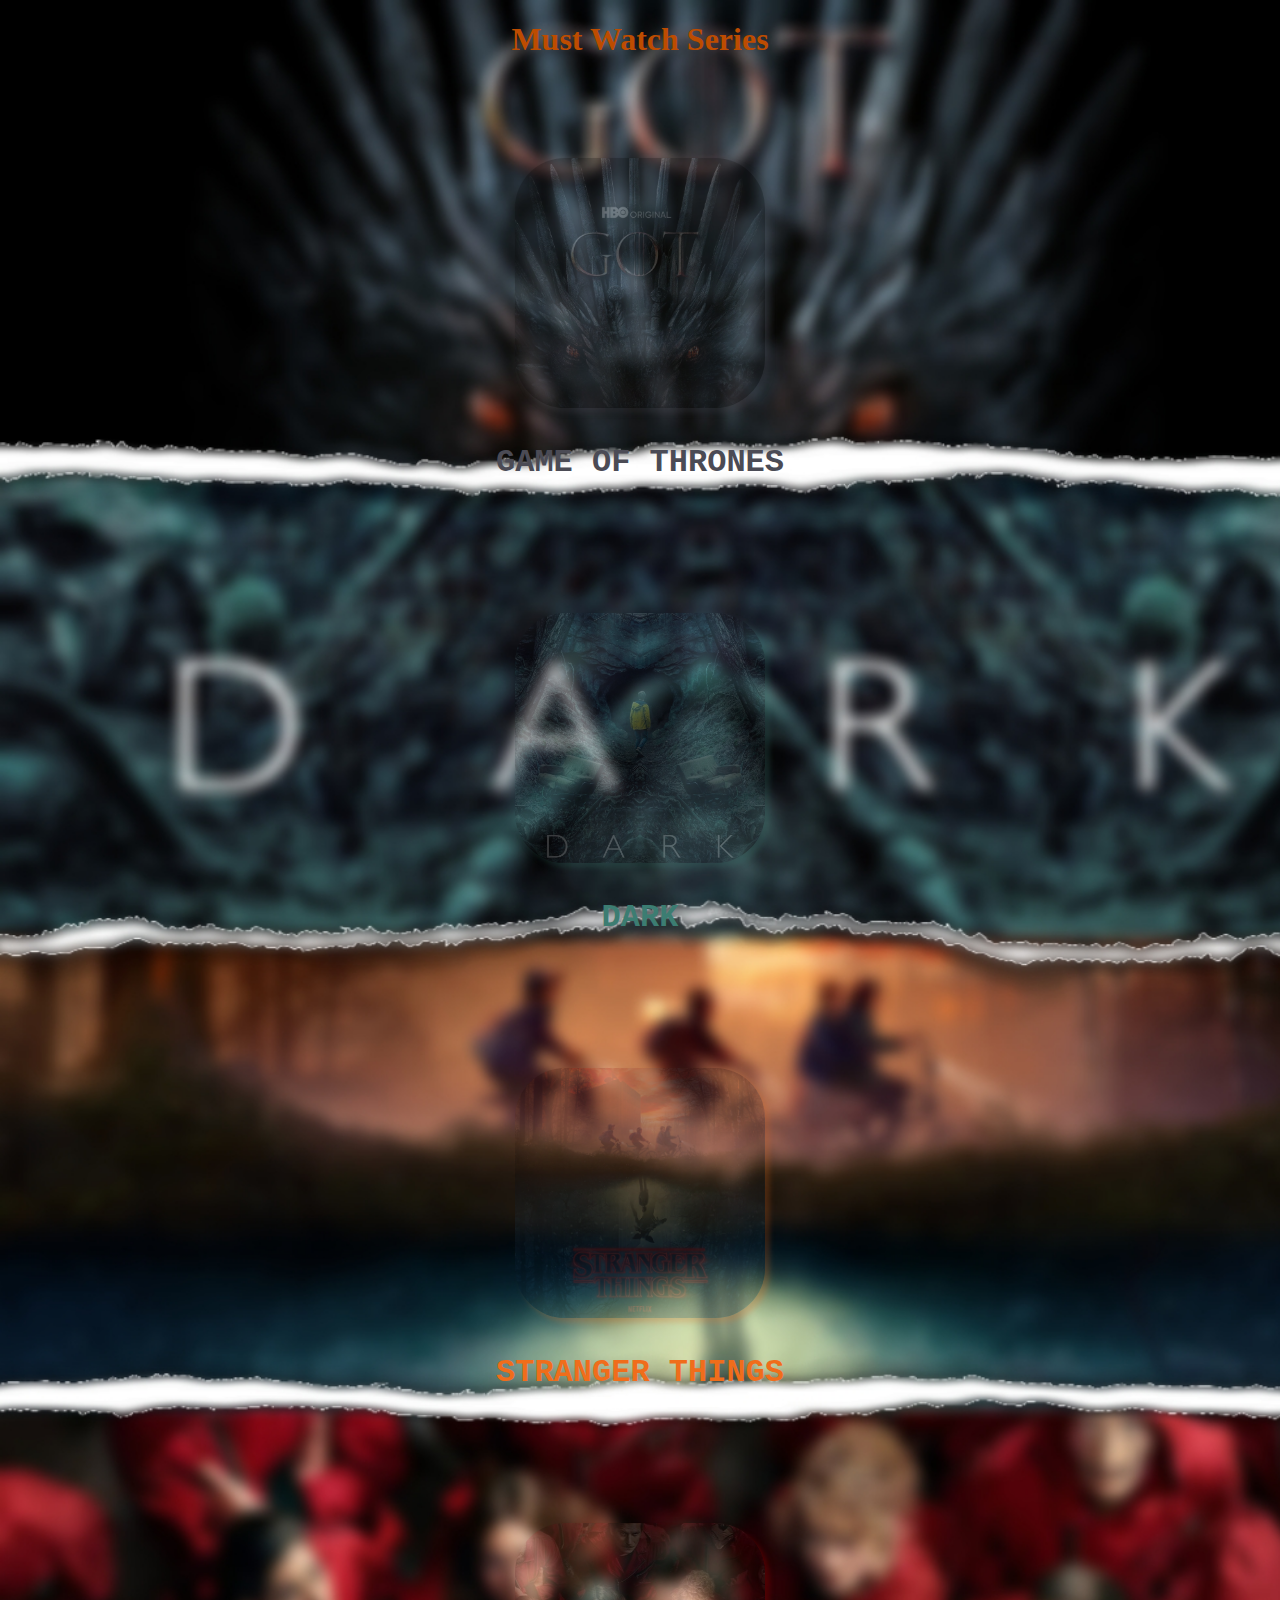
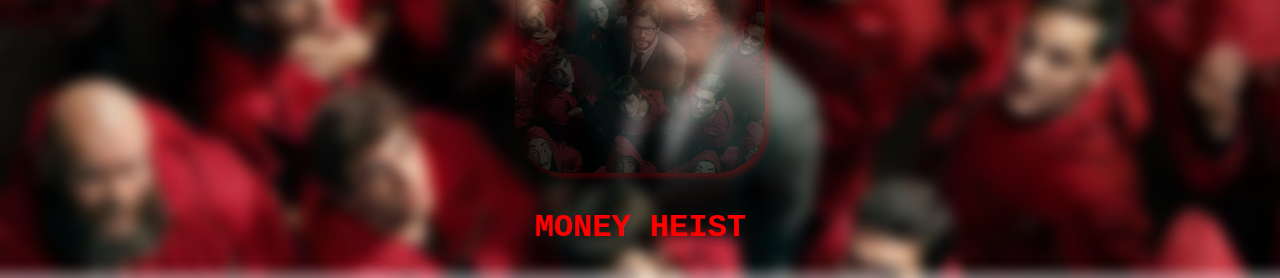
<file: index.html>
<!DOCTYPE html>
<html lang="en">
<head>
<meta charset="UTF-8">
<meta name="viewport" content="width=device-width,
initial-scale=1.0">
<title>Main Page</title>
<link rel="stylesheet" href="./style.css">
</head>
<body>
<center><h1>Must Watch Series</h1></center>
<div class="main">
<div class="div1">
<a href="./story1.html"><center><img src="./got_16-1683938772588.jpg" class="img1"
alt=""></center></a>
<h3>GAME OF THRONES</h3>
</div>
<div class="div2">
<a href="./story2.html"><center><img src="./DARK.jpg" class="img2"
alt=""></center></a>
<h3>DARK</h3>
</div>
<div class="div3">
<a href="./story3.html"><center><img src="./STRANGER THINGS.jpg" class="img3"
alt=""></center></a>
<h3>STRANGER THINGS</h3>
</div>
<div class="div4">
<a href="./story4.html"><center><img src="./MONEY HEIST.jpeg" class="img4"
alt=""></center></a>
<h3>MONEY HEIST</h3>
</div>
</div>
</body>
</html>
</file>
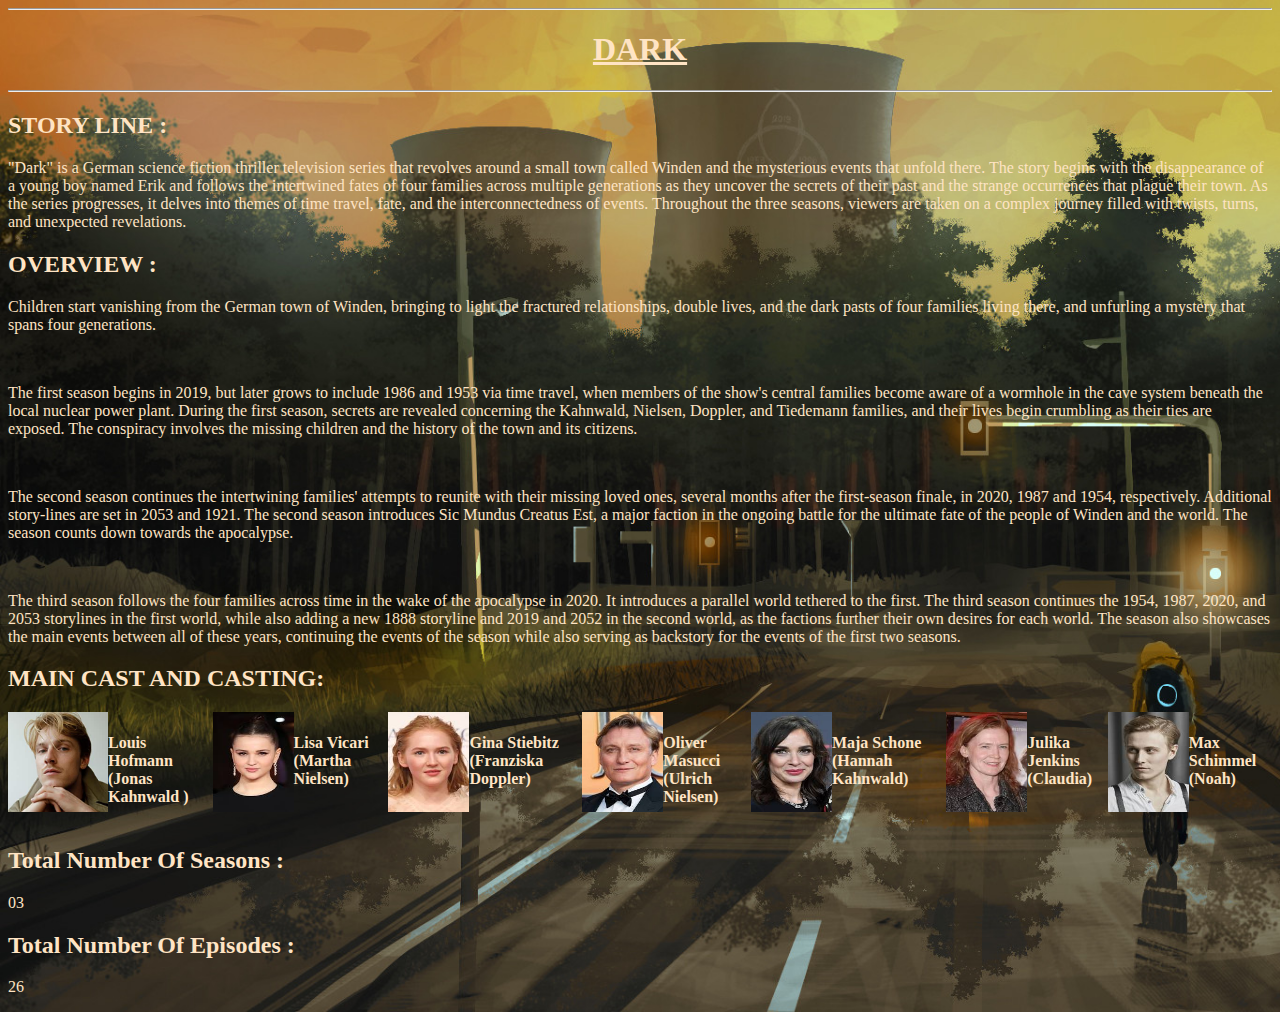
<file: story2.html>
<!DOCTYPE html>
<html lang="en">
<head>
    <meta charset="UTF-8">
    <meta name="viewport" content="width=device-width, initial-scale=1.0">
    <title>DARK</title>
    <link rel="stylesheet" href="./style2.css">
</head>
<body>
    <hr>
    <h1>
       <center><strong><u>DARK</u></strong></center>
    </h1>
    <hr>
    <b><h2>STORY LINE :</h2></b>
    <p>
        "Dark" is a German science fiction thriller television series that revolves around a small town called Winden and the mysterious events that unfold there. The story begins with the disappearance of a young boy named Erik and follows the intertwined fates of four families across multiple generations as they uncover the secrets of their past and the strange occurrences that plague their town. As the series progresses, it delves into themes of time travel, fate, and the interconnectedness of events. Throughout the three seasons, viewers are taken on a complex journey filled with twists, turns, and unexpected revelations.
    </p>
    <h2>OVERVIEW :</h2>
    <p>
        Children start vanishing from the German town of Winden, bringing to light the fractured relationships, double lives, and the dark pasts of four families living there, and unfurling a mystery that spans four generations.</p><br>

        <p> The first season begins in 2019, but later grows to include 1986 and 1953 via time travel, when members of the show's central families become aware of a wormhole in the cave system beneath the local nuclear power plant. During the first season, secrets are revealed concerning the Kahnwald, Nielsen, Doppler, and Tiedemann families, and their lives begin crumbling as their ties are exposed. The conspiracy involves the missing children and the history of the town and its citizens.</p><br>
        
        <p> The second season continues the intertwining families' attempts to reunite with their missing loved ones, several months after the first-season finale, in 2020, 1987 and 1954, respectively. Additional story-lines are set in 2053 and 1921. The second season introduces Sic Mundus Creatus Est, a major faction in the ongoing battle for the ultimate fate of the people of Winden and the world. The season counts down towards the apocalypse.</p><br>
        
        <p> The third season follows the four families across time in the wake of the apocalypse in 2020. It introduces a parallel world tethered to the first. The third season continues the 1954, 1987, 2020, and 2053 storylines in the first world, while also adding a new 1888 storyline and 2019 and 2052 in the second world, as the factions further their own desires for each world. The season also showcases the main events between all of these years, continuing the events of the season while also serving as backstory for the events of the first two seasons.
    </p>
    <h2>MAIN CAST AND CASTING:</h2>
    <div class="main">
        <img src="./Louis Hofmann.jpg" height="100px" width="100px"
            alt="">
            <h4>Louis Hofmann<br>(Jonas Kahnwald )</h4>
        <img src="./Lisa Vicari (Martha Nielsen).jpeg" height="100px" width="100px"
            alt="">
            <h4>Lisa Vicari <br>(Martha Nielsen)</h4>
        <img src="./Gina Stiebitz (Franziska Doppler).jpeg" height="100px" width="100px"
            alt="">
            <h4>Gina Stiebitz <br>(Franziska Doppler)</h4>
        <img src="./Oliver Masucci (Ulrich Nielsen).jpeg" height="100px" width="100px"
            alt="">
            <h4>Oliver Masucci <br>(Ulrich Nielsen)</h4>
        <img src="./Maja Schone (Hannah Kahnwald).jpeg" height="100px" width="100px"
            alt="">
            <h4>Maja Schone <br>(Hannah Kahnwald)</h4>
        <img src="./Julika Jenkins (Claudia).jpeg" height="100px" width="100px"
            alt="">
            <h4>Julika Jenkins<br>(Claudia)</h4>
        <img src="./Max Schimmel (Noah).jpeg" height="100px" width="100px"
            alt="">
            <h4>Max Schimmel<br>(Noah)</h4>
        </div>
        <P><h2>
            <B>Total Number Of Seasons : </B> </h2>03
        </P>
        <P><h2>
            <B>Total Number Of Episodes : </B> </h2>26
        </P>
</body>
</html>
</file>
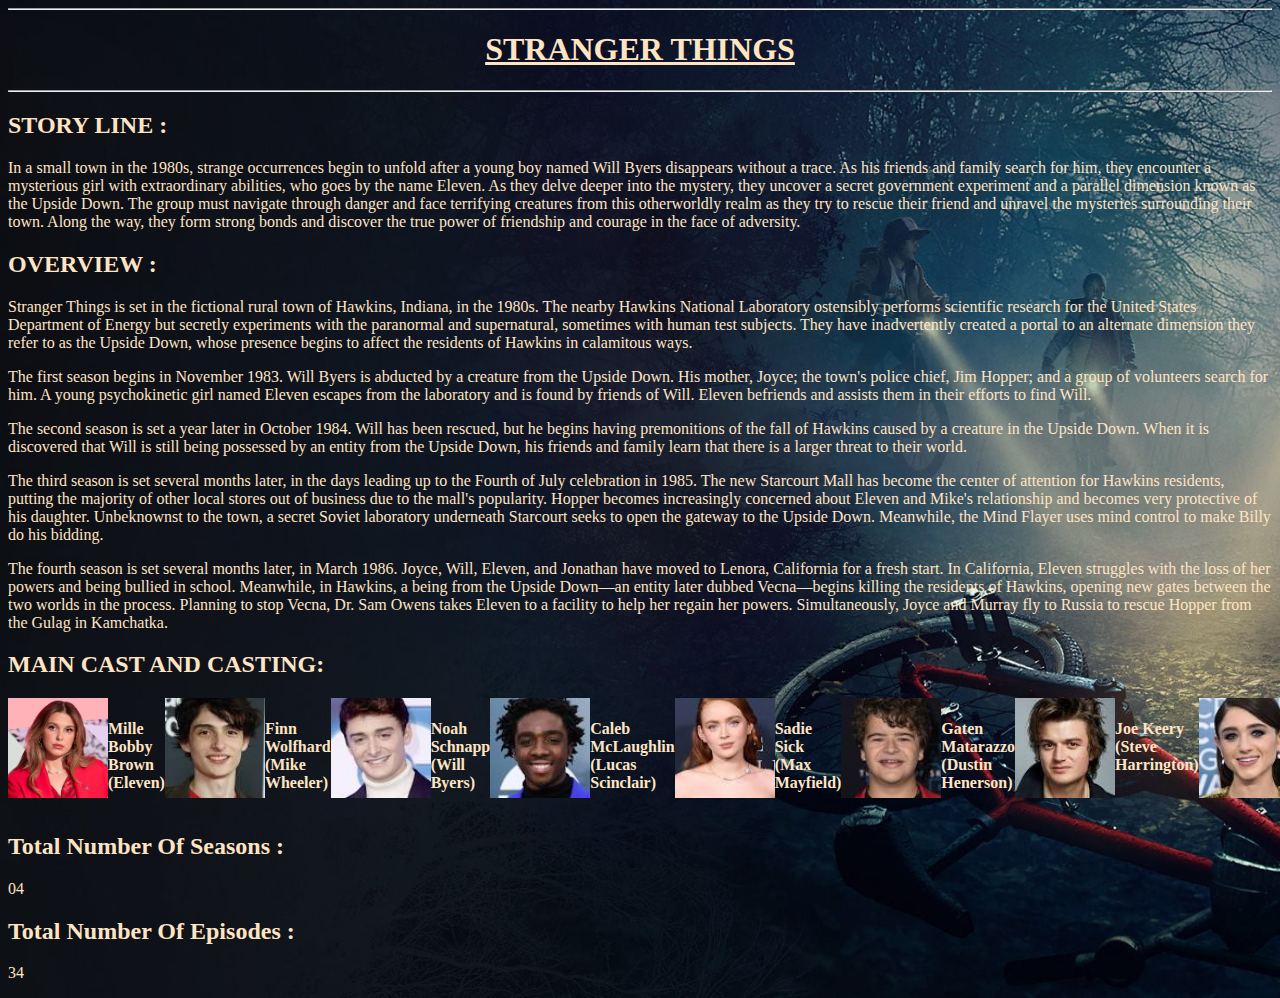
<file: story3.html>
<!DOCTYPE html>
<html lang="en">
<head>
    <meta charset="UTF-8">
    <meta name="viewport" content="width=device-width, initial-scale=1.0">
    <title>STRANGER THINGS</title>
    <link rel="stylesheet" href="./style3.css">
</head>
<body>
    <hr>
    <h1>
       <center><strong><u>STRANGER THINGS</u></strong></center>
    </h1>
    <hr><b><h2>STORY LINE :</h2></b>
    <p>In a small town in the 1980s, strange occurrences begin to unfold after a young boy named Will Byers disappears without a trace. As his friends and family search for him, they encounter a mysterious girl with extraordinary abilities, who goes by the name Eleven. As they delve deeper into the mystery, they uncover a secret government experiment and a parallel dimension known as the Upside Down. The group must navigate through danger and face terrifying creatures from this otherworldly realm as they try to rescue their friend and unravel the mysteries surrounding their town. Along the way, they form strong bonds and discover the true power of friendship and courage in the face of adversity.</p>
    <h2>OVERVIEW :</h2>
    <p>Stranger Things is set in the fictional rural town of Hawkins, Indiana, in the 1980s. The nearby Hawkins National Laboratory ostensibly performs scientific research for the United States Department of Energy but secretly experiments with the paranormal and supernatural, sometimes with human test subjects. They have inadvertently created a portal to an alternate dimension they refer to as the Upside Down, whose presence begins to affect the residents of Hawkins in calamitous ways.</p>

    <p>The first season begins in November 1983. Will Byers is abducted by a creature from the Upside Down. His mother, Joyce; the town's police chief, Jim Hopper; and a group of volunteers search for him. A young psychokinetic girl named Eleven escapes from the laboratory and is found by friends of Will. Eleven befriends and assists them in their efforts to find Will.</p>
        
    <p>The second season is set a year later in October 1984. Will has been rescued, but he begins having premonitions of the fall of Hawkins caused by a creature in the Upside Down. When it is discovered that Will is still being possessed by an entity from the Upside Down, his friends and family learn that there is a larger threat to their world.</p>
        
    <p>The third season is set several months later, in the days leading up to the Fourth of July celebration in 1985. The new Starcourt Mall has become the center of attention for Hawkins residents, putting the majority of other local stores out of business due to the mall's popularity. Hopper becomes increasingly concerned about Eleven and Mike's relationship and becomes very protective of his daughter. Unbeknownst to the town, a secret Soviet laboratory underneath Starcourt seeks to open the gateway to the Upside Down. Meanwhile, the Mind Flayer uses mind control to make Billy do his bidding.</p>
        
    <p>The fourth season is set several months later, in March 1986. Joyce, Will, Eleven, and Jonathan have moved to Lenora, California for a fresh start. In California, Eleven struggles with the loss of her powers and being bullied in school. Meanwhile, in Hawkins, a being from the Upside Down—an entity later dubbed Vecna—begins killing the residents of Hawkins, opening new gates between the two worlds in the process. Planning to stop Vecna, Dr. Sam Owens takes Eleven to a facility to help her regain her powers. Simultaneously, Joyce and Murray fly to Russia to rescue Hopper from the Gulag in Kamchatka.</p>
    <h2>MAIN CAST AND CASTING:</h2>
    <div class="main">
    <img src="./Millie Bobby Brown (Eleven).jpeg" height="100px" width="100px"
        alt="">
        <h4>Mille Bobby Brown<br>(Eleven)</h4>
    <img src="./Finn Wolfhard (Mike Wheeler).jpeg" height="100px" width="100px"
        alt="">
        <h4>Finn Wolfhard <br>(Mike Wheeler)</h4>
    <img src="./Noah Schnapp (Will Byers).jpeg" height="100px" width="100px"
        alt="">
        <h4>Noah Schnapp <br>(Will Byers)</h4>
    <img src="./Caleb McLaughlin (Lucas Scinclair).jpeg" height="100px" width="100px"
        alt="">
        <h4>Caleb McLaughlin <br>(Lucas Scinclair)</h4>
    <img src="./Sadie Sick (Max Mayfield).jpeg" height="100px" width="100px"
        alt="">
        <h4>Sadie Sick<br>(Max Mayfield)</h4>
    <img src="./Gaten Matarazzo (Dustin Henerson).jpeg" height="100px" width="100px"
        alt="">
        <h4>Gaten Matarazzo <br>(Dustin Henerson)</h4>
    <img src="./Joe Keery (Steve Harrington).jpeg" height="100px" width="100px"
        alt="">
        <h4>Joe Keery <br>(Steve Harrington)</h4>
        <img src="./Natalia Dyer (Nancy Wheeler).jpeg" height="100px" width="100px"
        alt="">
        <h4>Natalia Dyer<br>(Nancy Wheeler)</h4>
    <img src="./Gabriella Pizzolo (Suzie).jpeg" height="100px" width="100px"
        alt="">
        <h4>Gabriella Pizzolo <br>(Suzie)</h4>
    </div>
    <P><h2>
        <B>Total Number Of Seasons : </B> </h2>04
    </P>
    <P><h2>
        <B>Total Number Of Episodes : </B> </h2>34
    </P>
</body>
</html>
</file>
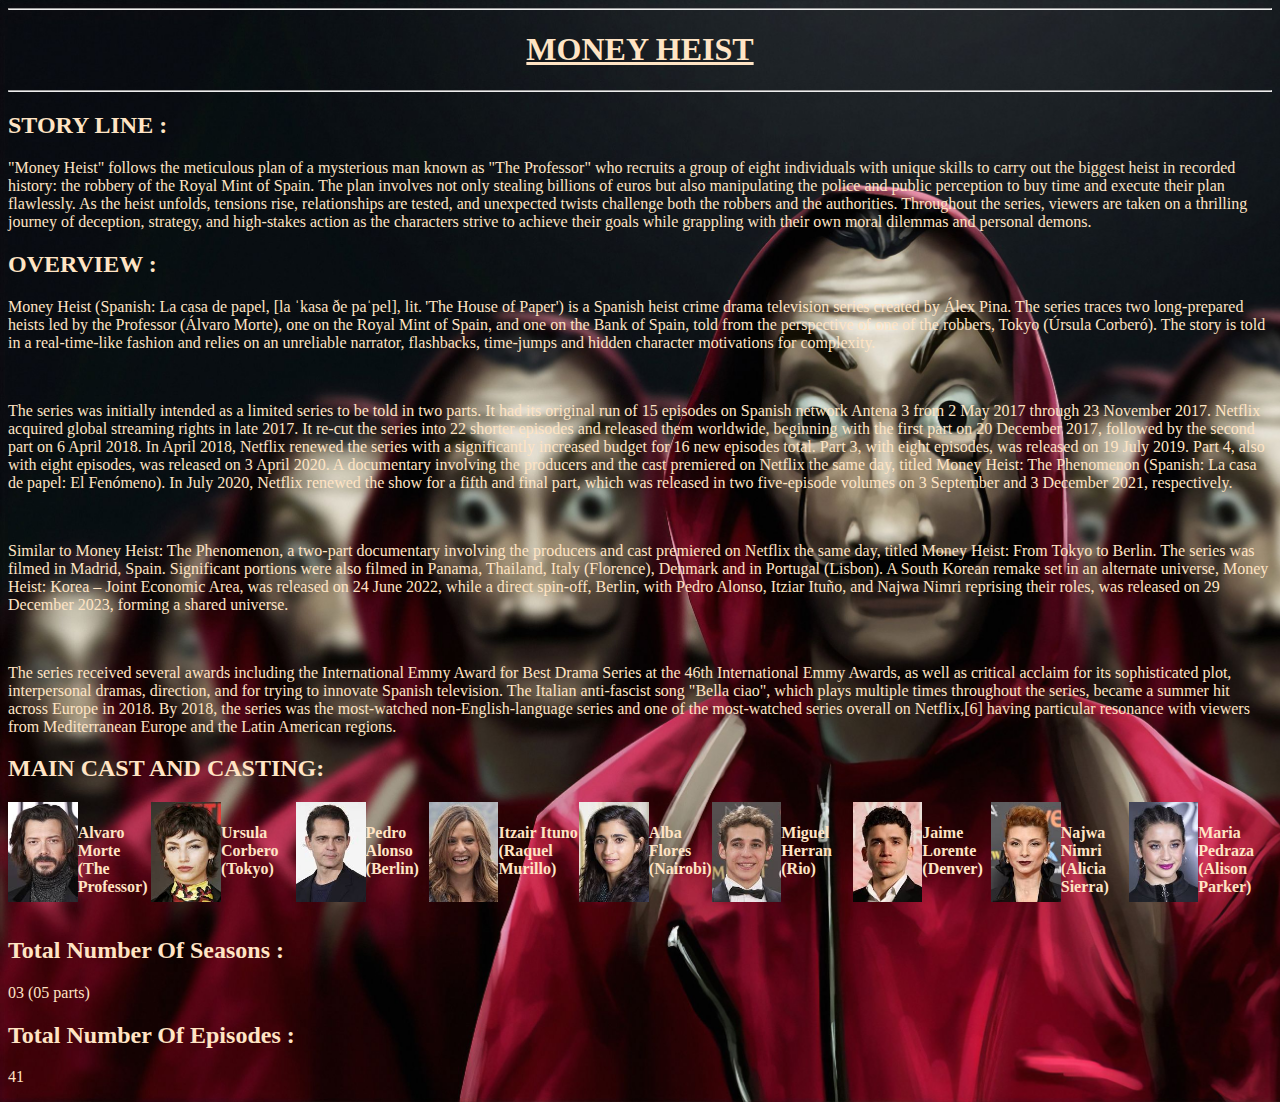
<file: story4.html>
<!DOCTYPE html>
<html lang="en">
<head>
    <meta charset="UTF-8">
    <meta name="viewport" content="width=device-width, initial-scale=1.0">
    <title>MONEY HEIST</title>
    <link rel="stylesheet" href="./style4.css">
</head>
<body>
    <hr>
    <h1>
       <center><strong><u>MONEY HEIST</u></strong></center>
    </h1>
    <hr>
    <b><h2>STORY LINE :</h2></b>
    <p>
        "Money Heist" follows the meticulous plan of a mysterious man known as "The Professor" who recruits a group of eight individuals with unique skills to carry out the biggest heist in recorded history: the robbery of the Royal Mint of Spain. The plan involves not only stealing billions of euros but also manipulating the police and public perception to buy time and execute their plan flawlessly. As the heist unfolds, tensions rise, relationships are tested, and unexpected twists challenge both the robbers and the authorities. Throughout the series, viewers are taken on a thrilling journey of deception, strategy, and high-stakes action as the characters strive to achieve their goals while grappling with their own moral dilemmas and personal demons.
    </p>
    <h2>OVERVIEW :</h2>
    <p>
    Money Heist (Spanish: La casa de papel, [la ˈkasa ðe paˈpel], lit. 'The House of Paper') is a Spanish heist crime drama television series created by Álex Pina. The series traces two long-prepared heists led by the Professor (Álvaro Morte), one on the Royal Mint of Spain, and one on the Bank of Spain, told from the perspective of one of the robbers, Tokyo (Úrsula Corberó). The story is told in a real-time-like fashion and relies on an unreliable narrator, flashbacks, time-jumps and hidden character motivations for complexity.</p><br>

    <p>The series was initially intended as a limited series to be told in two parts. It had its original run of 15 episodes on Spanish network Antena 3 from 2 May 2017 through 23 November 2017. Netflix acquired global streaming rights in late 2017. It re-cut the series into 22 shorter episodes and released them worldwide, beginning with the first part on 20 December 2017, followed by the second part on 6 April 2018. In April 2018, Netflix renewed the series with a significantly increased budget for 16 new episodes total. Part 3, with eight episodes, was released on 19 July 2019. Part 4, also with eight episodes, was released on 3 April 2020. A documentary involving the producers and the cast premiered on Netflix the same day, titled Money Heist: The Phenomenon (Spanish: La casa de papel: El Fenómeno). In July 2020, Netflix renewed the show for a fifth and final part, which was released in two five-episode volumes on 3 September and 3 December 2021, respectively.</p><br>

    <p>Similar to Money Heist: The Phenomenon, a two-part documentary involving the producers and cast premiered on Netflix the same day, titled Money Heist: From Tokyo to Berlin. The series was filmed in Madrid, Spain. Significant portions were also filmed in Panama, Thailand, Italy (Florence), Denmark and in Portugal (Lisbon). A South Korean remake set in an alternate universe, Money Heist: Korea – Joint Economic Area, was released on 24 June 2022, while a direct spin-off, Berlin, with Pedro Alonso, Itziar Ituño, and Najwa Nimri reprising their roles, was released on 29 December 2023, forming a shared universe.</p><br>

    <p>The series received several awards including the International Emmy Award for Best Drama Series at the 46th International Emmy Awards, as well as critical acclaim for its sophisticated plot, interpersonal dramas, direction, and for trying to innovate Spanish television. The Italian anti-fascist song "Bella ciao", which plays multiple times throughout the series, became a summer hit across Europe in 2018. By 2018, the series was the most-watched non-English-language series and one of the most-watched series overall on Netflix,[6] having particular resonance with viewers from Mediterranean Europe and the Latin American regions.
    </p>
    <h2>MAIN CAST AND CASTING:</h2>
    <div class="main">
    <img src="./Alvaro Morte (the Professor).jpeg" height="100px" width="100px"
        alt="">
        <h4>Alvaro Morte<br>(The Professor)</h4>
    <img src="./Ursula Corbero (Tokyo).jpeg" height="100px" width="100px"
        alt="">
        <h4>Ursula Corbero <br>(Tokyo)</h4>
    <img src="./Pedro Alonso (Berlin).jpeg" height="100px" width="100px"
        alt="">
        <h4>Pedro Alonso <br>(Berlin)</h4>
    <img src="./Itzair Ituno (Raquel Murillo).jpeg" height="100px" width="100px"
        alt="">
        <h4>Itzair Ituno <br>(Raquel Murillo)</h4>
    <img src="./Alba Flores (Nairobi).jpeg" height="100px" width="100px"
        alt="">
        <h4>Alba Flores<br>(Nairobi)</h4>
    <img src="./Miguel Herran (Rio).jpeg" height="100px" width="100px"
        alt="">
        <h4>Miguel Herran<br>(Rio)</h4>
    <img src="./Jaime Lorente (Denver).jpeg" height="100px" width="100px"
        alt="">
        <h4>Jaime Lorente <br>(Denver)</h4>
        <img src="./Najwa Nimri (Alicia Sierra).jpeg" height="100px" width="100px"
        alt="">
        <h4>Najwa Nimri<br>(Alicia Sierra)</h4>
    <img src="./Maria Pedraza (Alison Parker).jpeg" height="100px" width="100px"
        alt="">
        <h4>Maria Pedraza <br>(Alison Parker)</h4>
    </div>
    <P><h2>
        <B>Total Number Of Seasons : </B> </h2>03 (05 parts)
    </P>
    <P><h2>
        <B>Total Number Of Episodes : </B> </h2>41
    </P>
</body>
</html>
</file>
<file: style.css>
body{
    background: url("./portraite\ new.jpg");
    background-repeat: no-repeat;
    background-size: cover;
    }
    img{
        height: 250px;
        width: 250px;
        border-radius: 20%;
        margin-top: 100px;
        opacity: 0.2;
    }
    .main{
    display: portrait;
    justify-content: space-evenly;
margin: auto;
    border-radius: 0% 0% 0% 0%;
    }
    
    h1{
    margin-bottom: 0px;
    color:rgb(189, 76, 0);
    }
    img:hover{
    opacity: 1;
    }

    .img1{
        box-shadow: 5px 5px 5px rgb(75, 75, 85);
    }
    .img2{
            box-shadow: 5px 5px 5px rgb(60, 125, 114);
    }
    .img3{
        box-shadow: 5px 5px 5px rgb(240, 109, 27);
    }
    .img4{
       box-shadow: 5px 5px 5px red;
    }
    .div1{
        h3{
            text-align: center;
            font-size: xx-large;
            font-family:'Courier New', Courier, monospace;
            color: rgb(75, 75, 85);
            }
    }
    .div2{
        h3{
            text-align: center;
            font-size: xx-large;
            font-family:'Courier New', Courier, monospace;
            color:rgb(60, 125, 114);
            }
    }
    .div3{
        h3{
            text-align: center;
            font-size: xx-large;
            font-family:'Courier New', Courier, monospace;
            color: rgb(240, 109, 27);
            }
    }
    .div4{
        h3{
            text-align: center;
            font-size: xx-large;
            font-family:'Courier New', Courier, monospace;
            color: red;
            }
    }
</file>
<file: style2.css>
body{
    background: url("./Dark\ b.g.jpg");
    background-repeat: no-repeat;
    background-size: cover;
    }
    *{
        color:bisque;
    }
    .main{
        display: flex;
        justify-content: space-evenly;
    margin: auto;
        border-radius: 0% 0% 0% 0%;
        }
</file>
<file: style3.css>
body{
    background: url("./S.T\ BACKGROUND.jpg");
    background-repeat: no-repeat;
    background-size: cover;
    }
    *{
        color:bisque;
    }
    .main{
        display: flex;
        justify-content: space-evenly;
    margin: auto;
        border-radius: 0% 0% 0% 0%;
        }
</file>
<file: style4.css>
body{
    background: url("./M.H\ BACKGROUND.jpg");
    background-repeat: no-repeat;
    background-size: cover;
    }
    *{
        color:bisque;
    }
    .main{
        display: flex;
        justify-content: space-evenly;
    margin: auto;
        border-radius: 0% 0% 0% 0%;
        }
</file>
